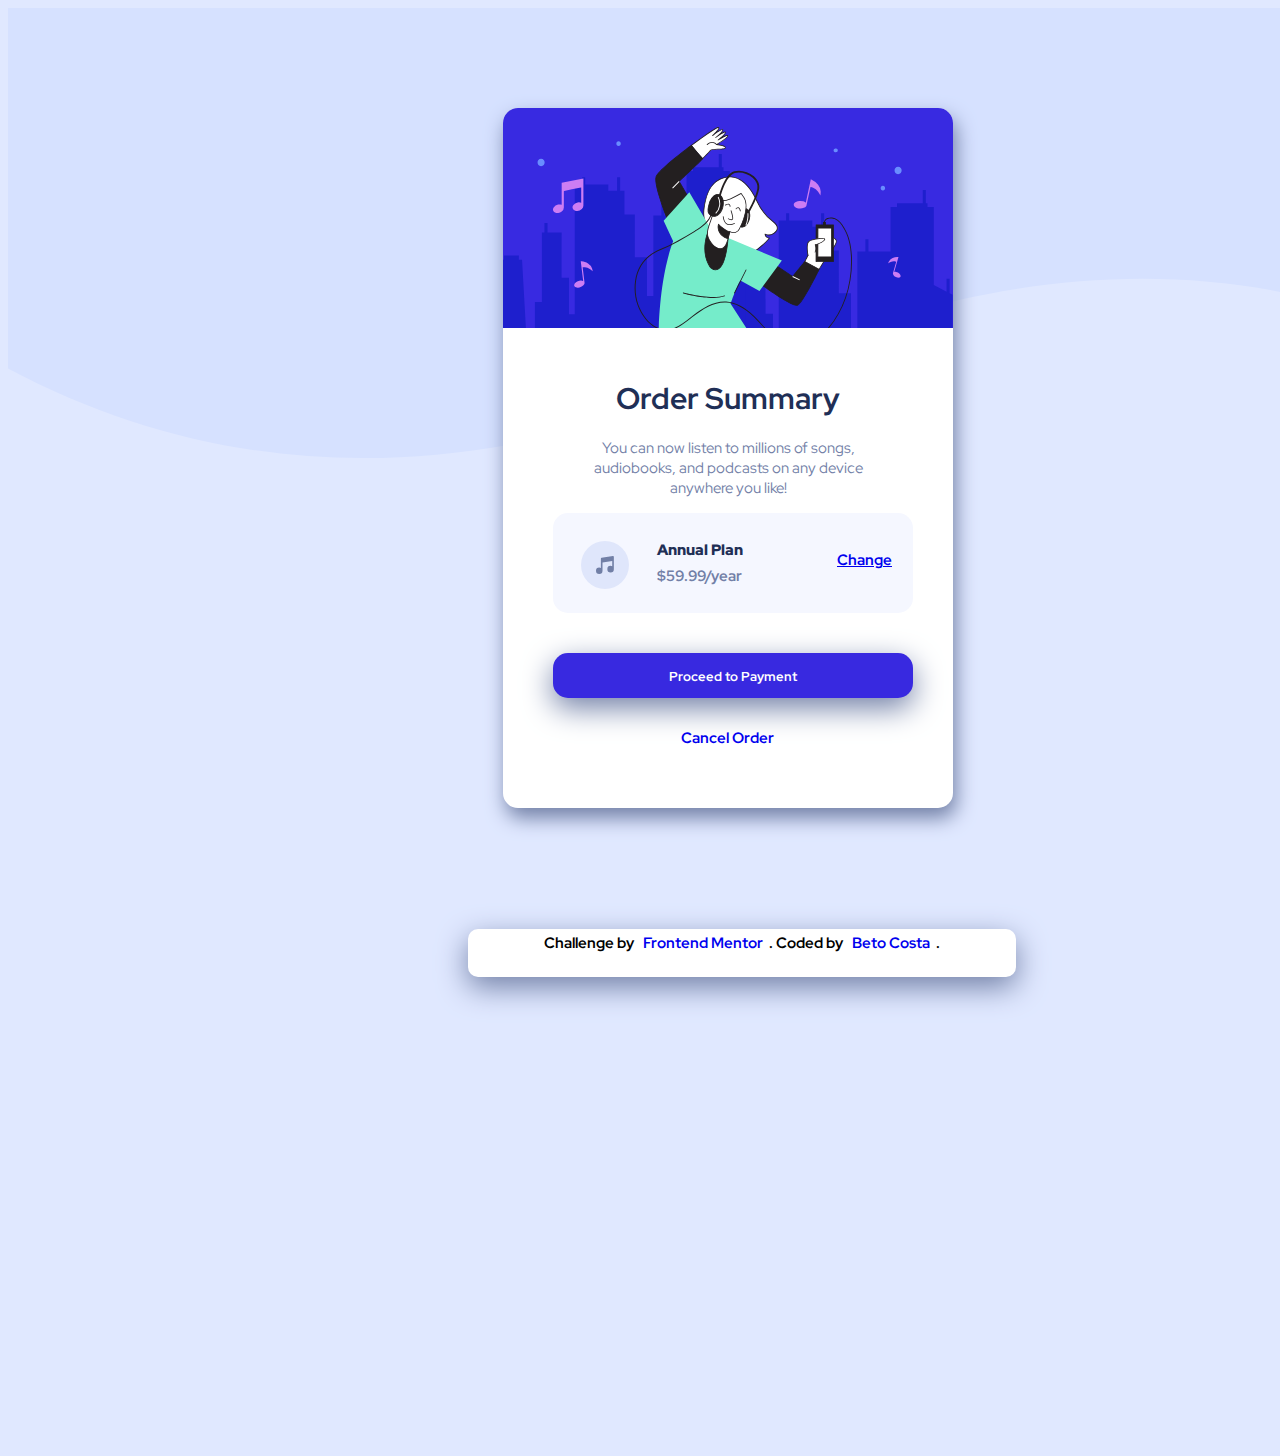
<file: index.html>
<!DOCTYPE html>
<html lang="en">
  <head>
    <meta charset="UTF-8">
    <meta name="viewport" content="width=device-width, initial-scale=1.0"> <!-- displays site properly based on user's device -->
    <link rel="icon" type="image/png" sizes="32x32" href="./images/favicon-32x32.png">
    <link href= "style.css" rel="stylesheet">
    <title>Frontend Mentor | Order summary card</title>
  </head>
  <body>
    <div class="background">
    
      <div class="card">
        <img src="./images/illustration-hero.svg">

        <div class="texto">
          <h1>Order Summary</h1>

          <p>You can now listen to millions of songs, audiobooks, and podcasts on any 
          device anywhere you like!</p>
        </div>
        
        <div class="plan">
          <img src="./images/icon-music.svg">
          <p><strong>Annual Plan</strong><br>
          $59.99/year</p>
          <a href="index2.html"> Change </a>
        </div>
        
        <div class="buttons">
          <button>Proceed to Payment</button><br>
          <a href="index2.html"> Cancel Order </a>
        </div>
      </div>
    
    </div>
  </body>
  <footer>
    <div class="attribution">
      Challenge by <a href="https://www.frontendmentor.io?ref=challenge" target="_blank">Frontend Mentor</a>.
      Coded by <a href="https://github.com/Betocosta22" target="_blank">Beto Costa</a>.
    </div>
  </footer>
</html>
</file>
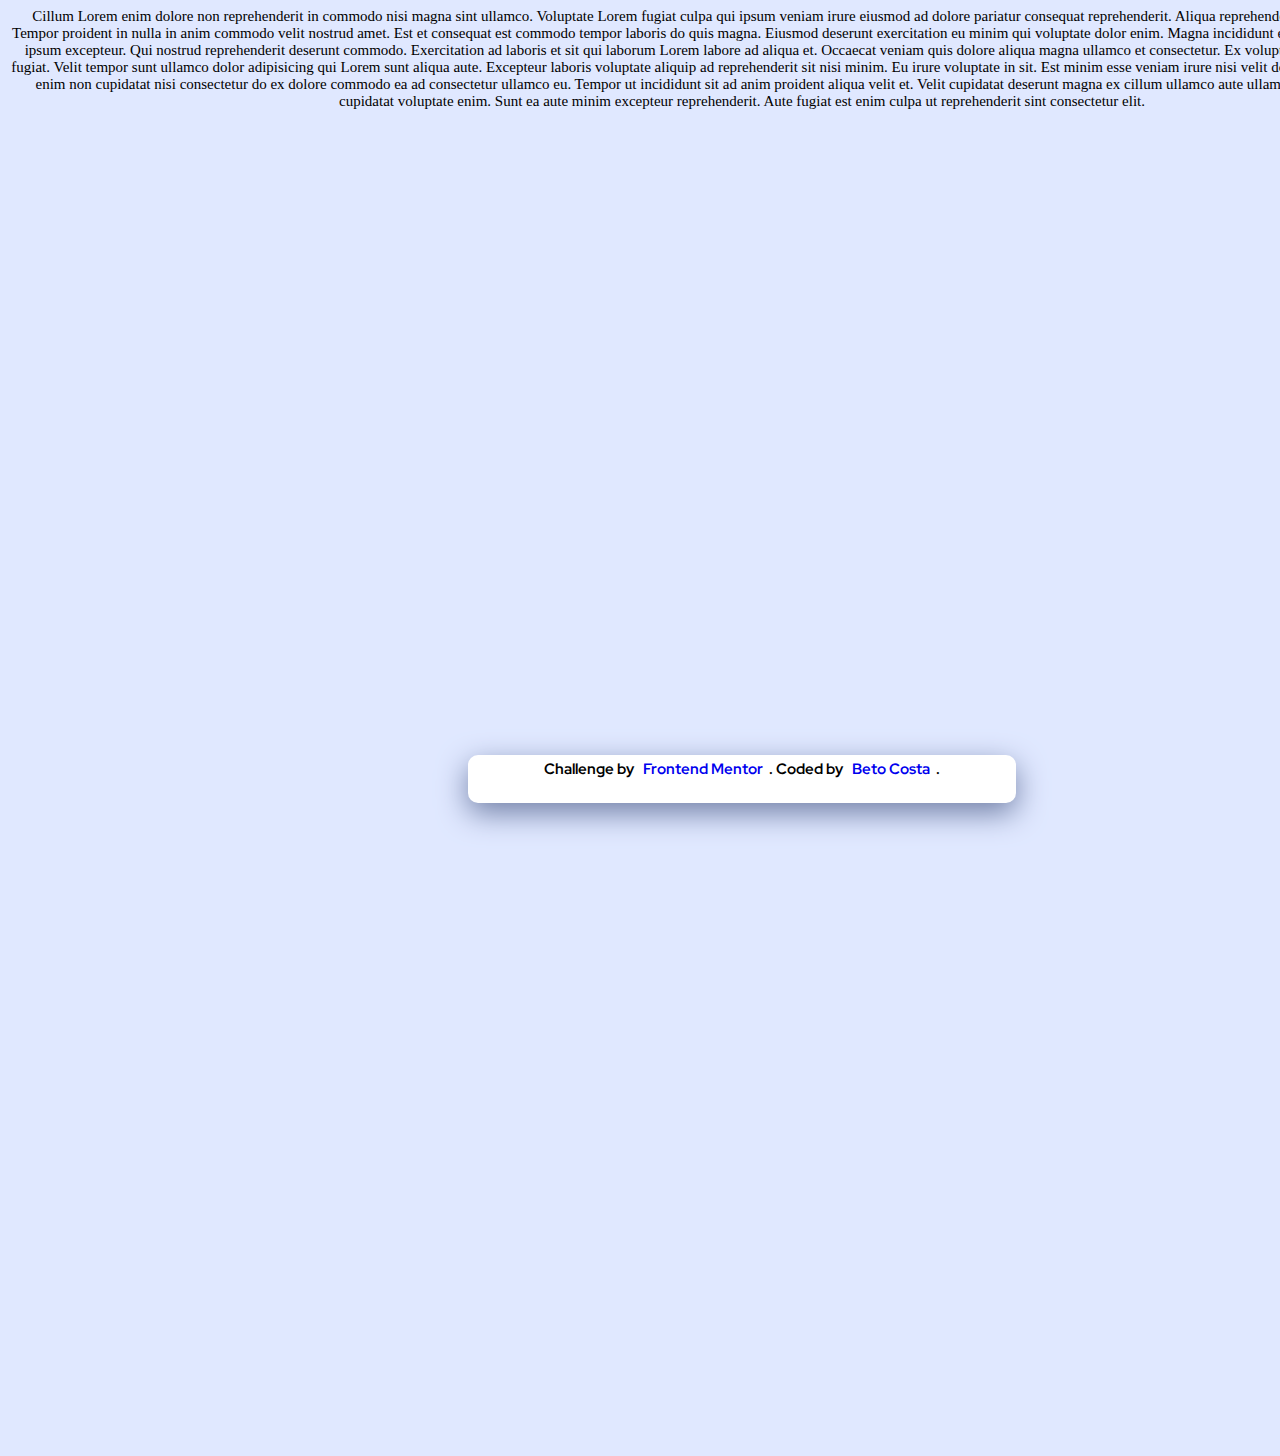
<file: index2.html>
<!DOCTYPE html>
<html lang="en">
    <head>
    <meta charset="UTF-8">
    <meta name="viewport" content="width=device-width, initial-scale=1.0"> <!-- displays site properly based on user's device -->

    <link rel="icon" type="image/png" sizes="32x32" href="./images/favicon-32x32.png">
    <link href= "style.css" rel="stylesheet">
    
    <title>Frontend Mentor | Order summary card</title>
    
    <!-- Feel free to remove these styles or customise in your own stylesheet 👍 -->

    </head>
    <body>
        Cillum Lorem enim dolore non reprehenderit in commodo nisi magna sint ullamco. Voluptate Lorem fugiat culpa qui ipsum veniam irure eiusmod ad dolore pariatur consequat reprehenderit. Aliqua reprehenderit nostrud consequat culpa. Tempor proident in nulla in anim commodo velit nostrud amet.

        Est et consequat est commodo tempor laboris do quis magna. Eiusmod deserunt exercitation eu minim qui voluptate dolor enim. Magna incididunt eu deserunt commodo excepteur ipsum excepteur. Qui nostrud reprehenderit deserunt commodo.

        Exercitation ad laboris et sit qui laborum Lorem labore ad aliqua et. Occaecat veniam quis dolore aliqua magna ullamco et consectetur. Ex voluptate aliquip qui quis magna sit fugiat. Velit tempor sunt ullamco dolor adipisicing qui Lorem sunt aliqua aute.

        Excepteur laboris voluptate aliquip ad reprehenderit sit nisi minim. Eu irure voluptate in sit. Est minim esse veniam irure nisi velit dolor reprehenderit ad. Excepteur enim non cupidatat nisi consectetur do ex dolore commodo ea ad consectetur ullamco eu. Tempor ut incididunt sit ad anim proident aliqua velit et. Velit cupidatat deserunt magna ex cillum ullamco aute ullamco eu nostrud.

        In veniam do cupidatat voluptate enim. Sunt ea aute minim excepteur reprehenderit. Aute fugiat est enim culpa ut reprehenderit sint consectetur elit.

    </body>
    <footer>
        <div class="attribution">
            Challenge by <a href="https://www.frontendmentor.io?ref=challenge" target="_blank">Frontend Mentor</a>. 
            Coded by <a href="https://github.com/Betocosta22" target="_blank">Beto Costa</a>.
          </div>
    </footer>
</html>
</file>
<file: style.css>
@import url('https://fonts.googleapis.com/css2?family=Poppins:ital,wght@0,100;0,200;0,300;0,400;0,500;0,600;0,700;0,800;0,900;1,100;1,200;1,300;1,400;1,500;1,600;1,700;1,800;1,900&family=Red+Hat+Display&display=swap');

:root {
    /* ---- Primary ---- */

    --paleblue: hsl(225, 100%, 94%);
    --brightblue: hsl(245, 75%, 52%);

    /* ---- Neutral ---- */

    --verypaleblue: hsl(225, 100%, 98%);
    --desaturatedblue: hsl(224, 23%, 55%);
    --darkblue: hsl(223, 47%, 23%);
}
body {
    width: 1440px;
    height: 1440px;
    display: grid;
    text-align: center;
    background-color: var(--paleblue);
    font-size: 15px;
    
    
}
.background {
    width: 1440px;
    height: 450px;
    background-image: url(./images/pattern-background-desktop.svg);
    background-size: cover;
}
.card {
    font-family: "Red Hat Display", sans-serif;
    margin: 100px 495px;
    background-color: white;
    border-radius: 15px;
    width: 450px;
    height:700px;
    box-shadow: 3px 10px 20px var(--desaturatedblue);
}
.card img {
    border-radius: 15px 15px 0 0;
}
.texto {
    font-size: 15px;
    padding: 25px 80px 0 80px;
    font-family: "Red Hat Display", sans-serif;
    color: var(--desaturatedblue);
}
.texto h1 {
    color: var(--darkblue);
    font-weight: bold;
   
}
.plan {
    display: grid;
    grid-template-columns: 104px 180px 200px;
    line-height: 1.7;
    text-align: left;
    font-weight: bold;
    color: var(--desaturatedblue);
    border-radius: 15px;
    font-size: 15px;
    margin: 10px 50px;
    background-color: var(--verypaleblue);
    width: 360px;
    height: 100px;
    transition-property: background-color;
    transition-duration: 0.8s;
    
}
.plan img{
    float: left;
    margin: 28px;
}
.plan p {
    margin-top: 25px;
}
.plan p strong {
    color: var(--darkblue);
}
.plan a {
    margin-top: 35px;
}
.plan:hover{
    background-color: hsl(225, 9%, 83%);
}
.buttons {
    text-align: left;
    display: block;
    font-family: "Red Hat Display", sans-serif;
    font-size: 15px;
    font-weight: bold;
    
}
button {
    margin: 30px 50px;
    background-color: var(--brightblue);
    width: 360px;
    height: 45px;
    border-radius: 15px;
    border: none;
    color: white;
    font-family: "Red Hat Display", sans-serif;
    font-weight: bold;
    box-shadow: 0 10px 30px var(--desaturatedblue);
    cursor: pointer;  
    transition-property: background-color, transform, color;
    transition-duration: 0.4s, 0.4s, 0.4s;
}
button:hover {
    background-color: rgb(114, 228, 194);
    transform: scale(1.03, 1.03);
    color: hsl(223, 47%, 23%);
}
button:active {
    transition: 0.01ms;
    background-color: var(--brightblue);
    color: white;
    transform: scale(1.01, 1.01);
}
.buttons a {
    margin: 60px 100px;
    padding: 0 77px 0 78px;
    text-decoration: none;
}
.attribution {
    font-family: "Red Hat Display", sans-serif;
    font-weight: bold;
    margin: 50px 460px;
    padding: 4px;
    width: 540px;
    height: 40px;
    background-color: white;
    border-radius: 10px;
    box-shadow: 0 10px 30px var(--desaturatedblue);
}
.attribution a {
    text-align: center;
    text-decoration: none;
    margin: 6px;
}
</file>
